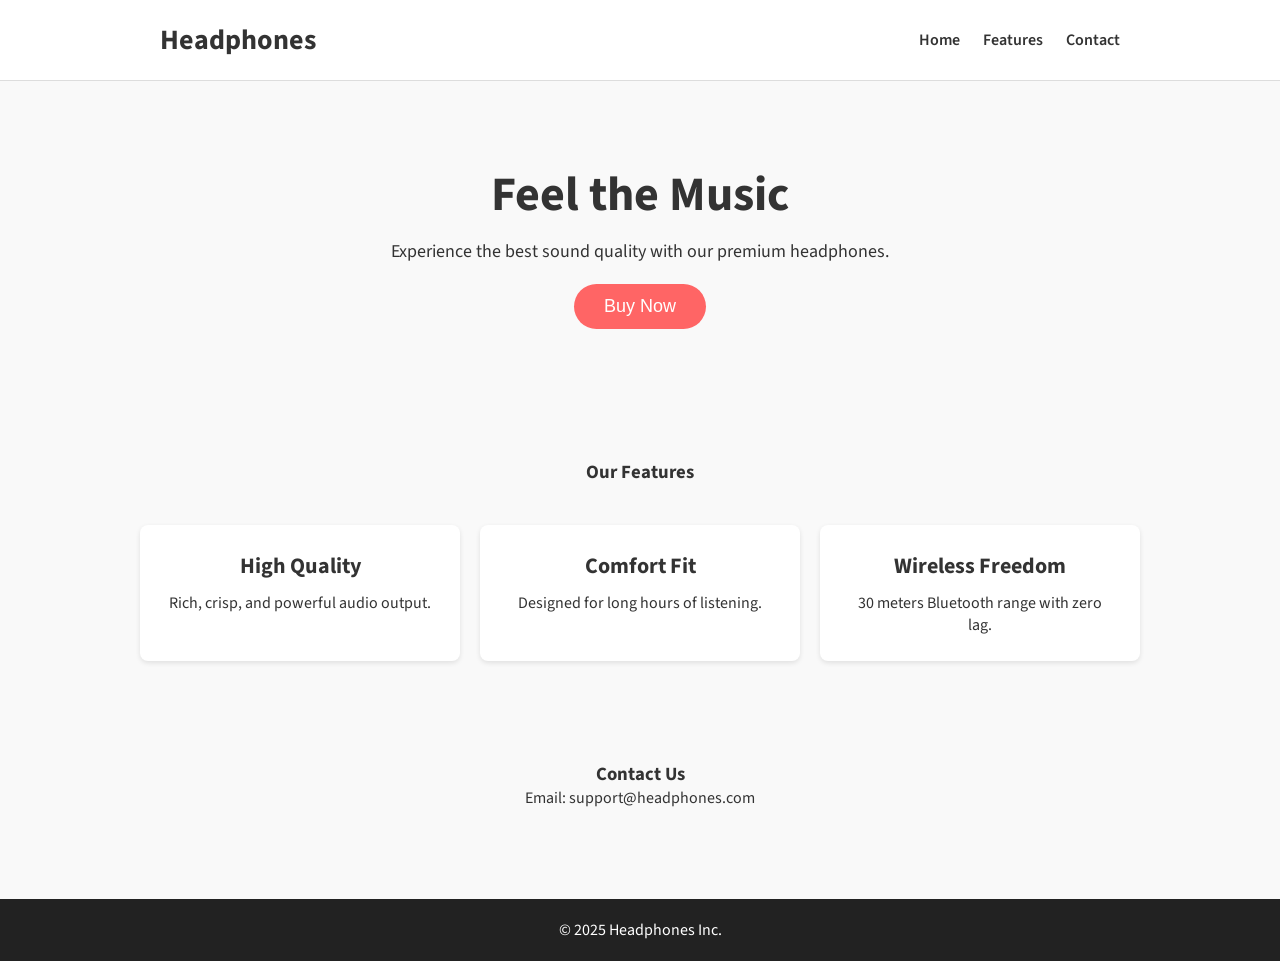
<file: headphones/index.html>
<!DOCTYPE html>
<html lang="en">
  <head>
    <meta charset="UTF-8" />
    <title>Headphones</title>
    <link rel="stylesheet" href="styles.css" />

    <!-- Google Font: Source Sans Pro -->
    <link
      href="https://fonts.googleapis.com/css2?family=Source+Sans+Pro:wght@300;400;600;700&display=swap"
      rel="stylesheet"
    />
  </head>

  <body>
    <!-- Header -->
    <header class="header">
      <div class="container header-flex">
        <h1 class="logo">Headphones</h1>

        <nav class="nav">
          <a href="#">Home</a>
          <a href="#">Features</a>
          <a href="#">Contact</a>
        </nav>
      </div>
    </header>

    <!-- Hero -->
    <section class="hero container">
      <h2>Feel the Music</h2>
      <p>Experience the best sound quality with our premium headphones.</p>
      <button class="cta-btn">Buy Now</button>
    </section>

    <!-- Features -->
    <section class="features container">
      <h3>Our Features</h3>

      <div class="feature-grid">
        <div class="feature-card">
          <h4>High Quality</h4>
          <p>Rich, crisp, and powerful audio output.</p>
        </div>

        <div class="feature-card">
          <h4>Comfort Fit</h4>
          <p>Designed for long hours of listening.</p>
        </div>

        <div class="feature-card">
          <h4>Wireless Freedom</h4>
          <p>30 meters Bluetooth range with zero lag.</p>
        </div>
      </div>
    </section>

    <!-- Contact -->
    <section class="contact container">
      <h3>Contact Us</h3>
      <p>Email: support@headphones.com</p>
    </section>

    <!-- Footer -->
    <footer class="footer">
      <p>© 2025 Headphones Inc.</p>
    </footer>
  </body>
</html>
</file>
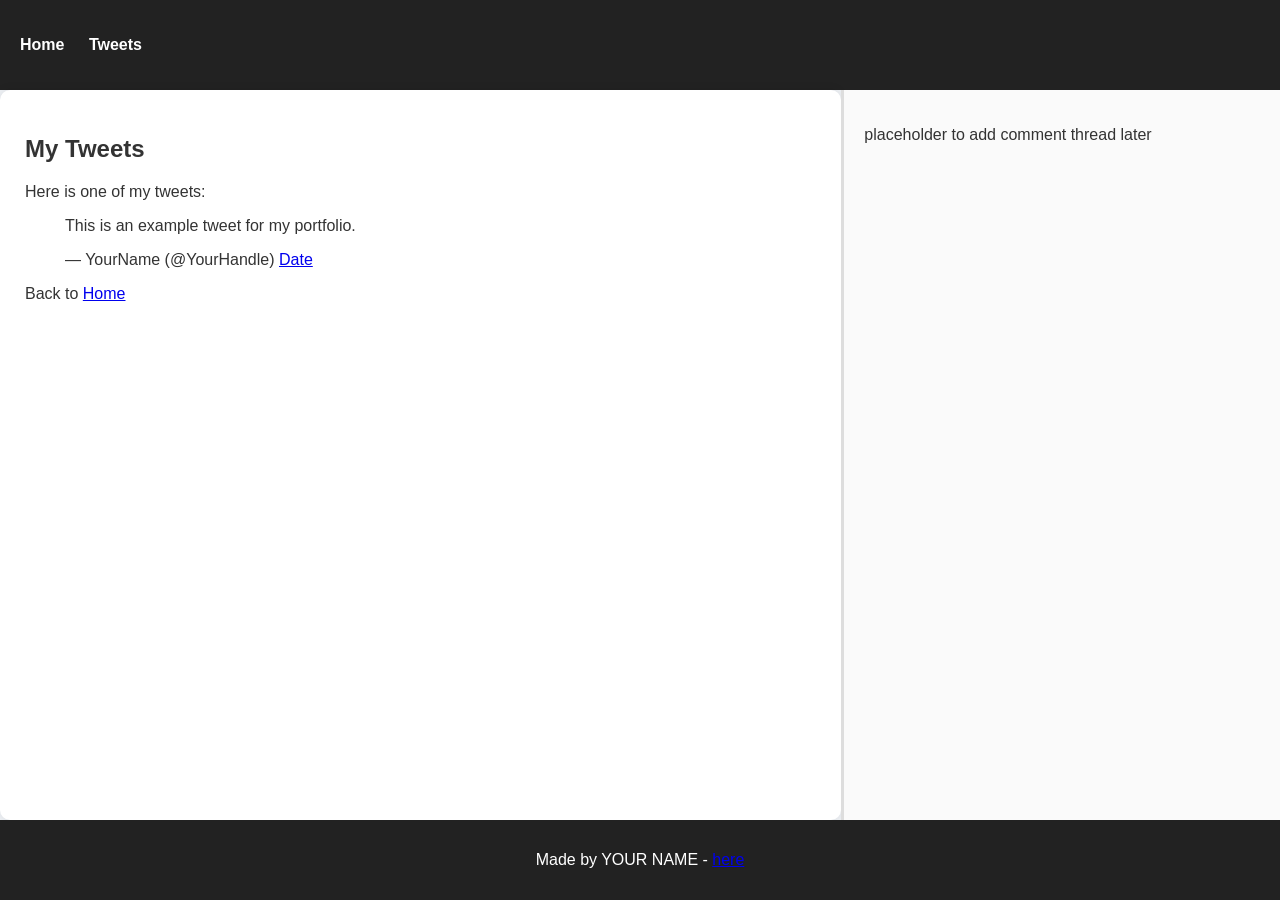
<file: css_basic/tweets.html>
<!DOCTYPE html>
<html lang="en">
  <head>
    <meta charset="UTF-8" />
    <title>My Portfolio - Tweets</title>
    <link href="base.css" rel="stylesheet" />
    <link href="styles.css" rel="stylesheet" />
  </head>
  <body>
    <!-- HEADER: قائمة الروابط -->
    <header>
      <ul>
        <li><a href="index.html">Home</a></li>
        <li><a href="tweets.html">Tweets</a></li>
      </ul>
    </header>

    <!-- MAIN: يحتوي على article و aside -->
    <main>
      <article>
        <h1>My Tweets</h1>
        <p>Here is one of my tweets:</p>

        <!-- مثال لتضمين تغريدة -->
        <blockquote class="twitter-tweet">
          <p lang="en" dir="ltr">This is an example tweet for my portfolio.</p>
          &mdash; YourName (@YourHandle)
          <a href="https://twitter.com/YourHandle/status/1234567890">Date</a>
        </blockquote>
        <script
          async
          src="https://platform.twitter.com/widgets.js"
          charset="utf-8"
        ></script>

        <p>Back to <a href="index.html">Home</a></p>
      </article>

      <aside>
        <p>placeholder to add comment thread later</p>
      </aside>
    </main>

    <!-- FOOTER -->
    <footer>
      <p>
        Made by YOUR NAME -
        <a href="https://github.com/ihdihCH" target="_blank">here</a>
      </p>
    </footer>
  </body>
</html>
</file>
<file: headphones/styles.css>
/* Reset */
* {
  margin: 0;
  padding: 0;
  box-sizing: border-box;
}

/* Body */
body {
  font-family: "Source Sans Pro", sans-serif;
  background: #f9f9f9;
  color: #333;
}

/* Container */
.container {
  max-width: 1000px;
  margin: 0 auto;
  padding: 20px;
}

/* Header */
.header {
  background: #fff;
  border-bottom: 1px solid #ddd;
}

.header-flex {
  display: flex;
  justify-content: space-between;
  align-items: center;
}

.logo {
  font-size: 28px;
  font-weight: 700;
}

.nav a {
  margin-left: 20px;
  color: #333;
  text-decoration: none;
  font-weight: 600;
}

.nav a:hover,
.nav a:active {
  color: #ff6565;
}

/* Hero */
.hero {
  text-align: center;
  padding: 80px 20px;
}

.hero h2 {
  font-size: 48px;
  margin-bottom: 10px;
}

.hero p {
  font-size: 18px;
  margin-bottom: 20px;
}

.cta-btn {
  background: #ff6565;
  border: none;
  color: #fff;
  padding: 12px 30px;
  font-size: 18px;
  border-radius: 30px;
  cursor: pointer;
}

.cta-btn:hover,
.cta-btn:active {
  opacity: 0.9;
}

/* Features */
.features {
  text-align: center;
  padding: 50px 0;
}

.feature-grid {
  display: flex;
  justify-content: space-between;
  margin-top: 40px;
  gap: 20px;
}

.feature-card {
  background: #fff;
  padding: 25px;
  border-radius: 8px;
  width: 33%;
  box-shadow: 0 2px 5px rgba(0, 0, 0, 0.1);
}

.feature-card h4 {
  font-size: 22px;
  margin-bottom: 10px;
}

/* Contact */
.contact {
  text-align: center;
  padding: 50px 0;
}

/* Footer */
.footer {
  background: #222;
  color: #fff;
  text-align: center;
  padding: 20px;
  margin-top: 40px;
}

/* Mobile */
@media (max-width: 480px) {
  .nav {
    display: none;
  }

  .feature-grid {
    flex-direction: column;
  }

  .feature-card {
    width: 100%;
  }

  .hero h2 {
    font-size: 34px;
  }
}
</file>
<file: css_basic/base.css>
/* Base styles for all pages */
body {
  margin: 0;
  padding: 0;
  font-family: Arial, sans-serif;
  background-color: #f2f2f2;
}

header,
footer {
  background-color: #333;
  color: white;
  padding: 15px;
}

header ul {
  list-style: none;
  padding: 0;
}

header ul li {
  display: inline;
  margin-right: 10px;
}

header a {
  color: white;
  text-decoration: none;
}

footer p {
  text-align: center;
}
</file>
<file: css_basic/styles.css>
/* Make body a flex container arranged in a column */
body {
  display: flex;
  flex-direction: column;
  height: 100vh; /* full height of screen */
  margin: 0;
}

/* Make main a flex container arranged in a row */
main {
  display: flex;
  flex-direction: row;
  flex: auto; /* allow main to grow automatically */
}

/* Article takes 2/3 of width */
article {
  flex: 2;
  overflow-y: auto; /* allow scrolling */
  padding: 20px;
}

/* Aside takes 1/3 of width */
aside {
  flex: 1;
  overflow-y: auto; /* allow scrolling */
  padding: 20px;
}
/* Background + font colors */
body {
  background: #eef1f5;
  color: #333;
}

/* Header styling */
header {
  background: #222;
  color: white;
  padding: 20px;
}

/* Make navigation prettier */
header ul li {
  margin-right: 20px;
  font-weight: bold;
}

header ul li a:hover {
  color: #00aaff;
}

/* Make article content nicer */
article {
  background: white;
  border-radius: 10px;
  padding: 25px;
  box-shadow: 0 0 10px rgba(0, 0, 0, 0.1);
}

/* Make aside visually different */
aside {
  background: #fafafa;
  border-left: 3px solid #ddd;
}

/* Footer styling */
footer {
  background: #222;
  color: white;
  text-align: center;
  padding: 15px;
}

/* Logo styling (this class already exists in base.css but we can enhance it) */
.logo {
  font-size: 28px;
}
</file>
